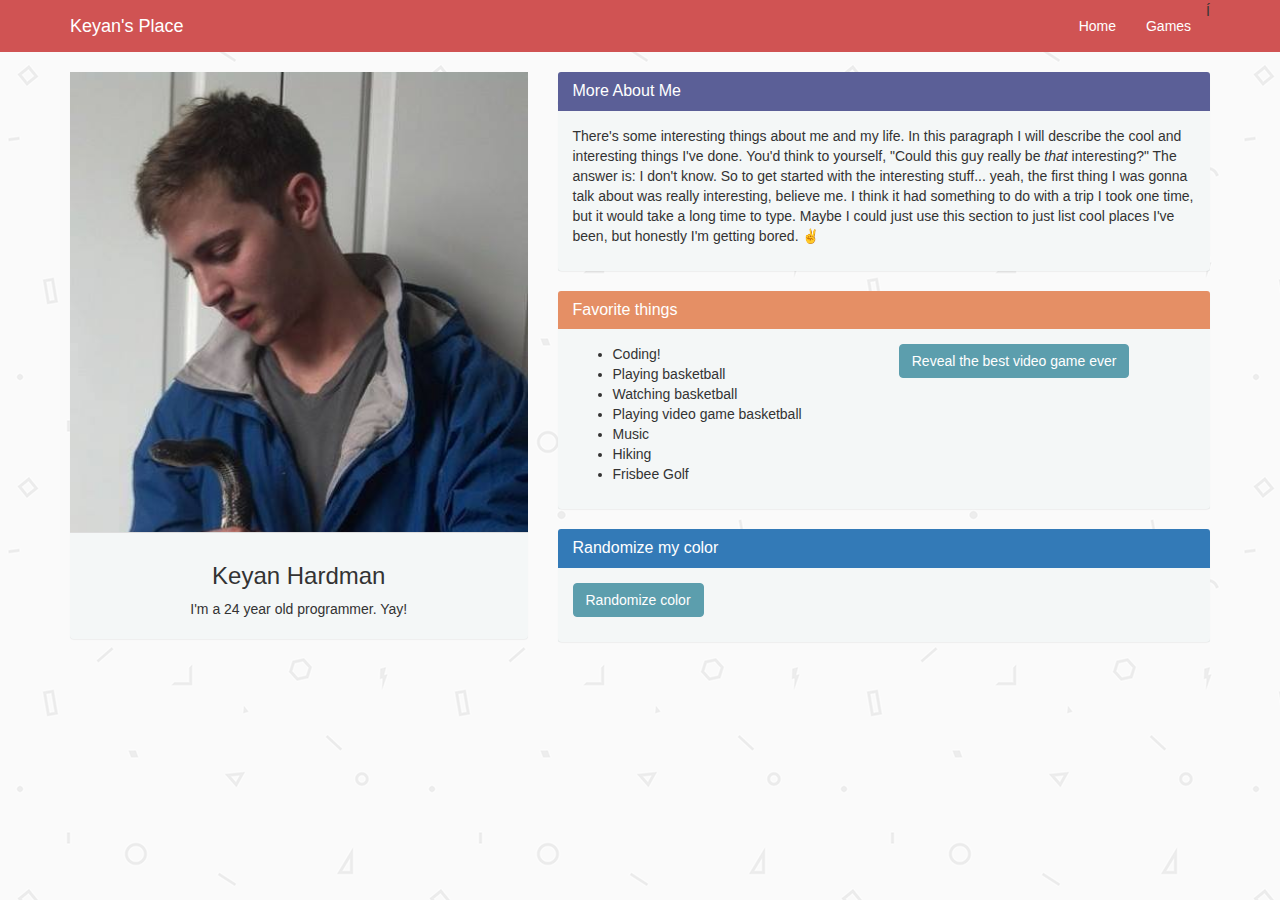
<file: index.html>
<!DOCTYPE html>
<html lang="en">

<head>
    <meta charset="utf-8">
    <meta http-equiv="X-UA-Compatible" content="IE=edge">
    <meta name="viewport" content="width=device-width, initial-scale=1">
    <!-- The above 3 meta tags *must* come first in the head; any other head content must come *after* these tags -->
    <title>Keyan's Palce</title>

    <!-- Bootstrap -->
    <link rel="stylesheet" href="https://maxcdn.bootstrapcdn.com/bootstrap/3.3.7/css/bootstrap.min.css" integrity="sha384-BVYiiSIFeK1dGmJRAkycuHAHRg32OmUcww7on3RYdg4Va+PmSTsz/K68vbdEjh4u" crossorigin="anonymous">
    <link rel="stylesheet" href="css/global.css">
</head>

<body>

    <nav class="navbar navbar-inverse">
        <div class="container">

            <!-- Brand and toggle get grouped for better mobile display -->
            <div class="navbar-header">
                <button type="button" class="navbar-toggle collapsed" data-toggle="collapse" data-target="#bs-example-navbar-collapse-1" aria-expanded="false">
                    <span class="sr-only">Toggle navigation</span>
                    <span class="icon-bar"></span>
                    <span class="icon-bar"></span>
                    <span class="icon-bar"></span>
                </button>
                <a class="navbar-brand" href="#">Keyan's Place</a>
            </div>

            <!-- Collect the nav links, forms, and other content for toggling -->
            <div class="collapse navbar-collapse" id="bs-example-navbar-collapse-1">
                <ul class="nav navbar-nav navbar-right">
                    <li><a href="index.html">Home</a></li>
                    <li><a href="games.html">Games</a></li>Í
                </ul>
            </div>
        </div>
    </nav>

    <div class="container">
        <div class="row">
            <div class="col-md-5">
                <div class="panel panel-default my_panel">
                    <div class="panel-body" id="me">
                    </div>
                    <div class="panel-footer">
                        <h3 id="meHeader">Keyan Hardman</h3>
                        <p id="meDescription">I'm a 24 year old programmer. Yay!</p>
                    </div>
                </div>
            </div>
            <div class="col-md-7">
                <div class="panel panel-primary">
                    <div class="panel-heading bg-secondary">
                        <h3 class="panel-title">More About Me</h3>
                    </div>
                    <div class="panel-body">
                        <p>
                            There's some interesting things about me and my life. In this paragraph I will describe the cool and interesting things I've done. You'd think to yourself, "Could this guy really be <i>that</i> interesting?" The answer is:
                            I don't know. So to get started with the interesting stuff... yeah, the first thing I was gonna talk about was really interesting, believe me. I think it had something to do with a trip I took one time, but it would take a
                            long time to type. Maybe I could just use this section to just list cool places I've been, but honestly I'm getting bored. ✌️
                        </p>
                    </div>
                </div>
                <div class="panel panel-primary">
                    <div class="panel-heading bg-three">
                        <h3 class="panel-title">Favorite things</h3>
                    </div>
                    <div class="panel-body">
                        <div class="row">
                            <div class="col-xs-6">
                                <ul>
                                    <li>Coding!</li>
                                    <li>Playing basketball</li>
                                    <li>Watching basketball</li>
                                    <li>Playing video game basketball</li>
                                    <li>Music</li>
                                    <li>Hiking</li>
                                    <li>Frisbee Golf</li>
                                </ul>
                            </div>
                            <div class="col-xs-6">
                                <button id="favoriteGame" class="btn btn-primary">Reveal the best video game ever</button>
                            </div>
                        </div>
                    </div>
                </div>
                <div class="panel panel-primary">
                    <div class="panel-heading bg-four" id="changeMyColor">
                        <h3 class="panel-title">Randomize my color</h3>
                    </div>
                    <div class="panel-body">
                        <p>
                            <button id="changeColorButton" class="btn btn-primary">Randomize color</button>
                        </p>
                    </div>
                </div>
            </div>
        </div>
    </div>

    <!-- jQuery (necessary for Bootstrap's JavaScript plugins) -->
    <script src="https://ajax.googleapis.com/ajax/libs/jquery/1.12.4/jquery.min.js"></script>
    <!-- Include all compiled plugins (below), or include individual files as needed -->
    <script src="https://maxcdn.bootstrapcdn.com/bootstrap/3.3.7/js/bootstrap.min.js" integrity="sha384-Tc5IQib027qvyjSMfHjOMaLkfuWVxZxUPnCJA7l2mCWNIpG9mGCD8wGNIcPD7Txa" crossorigin="anonymous"></script>
    <script src="js/index.js"></script>
</body>

</html>
</file>
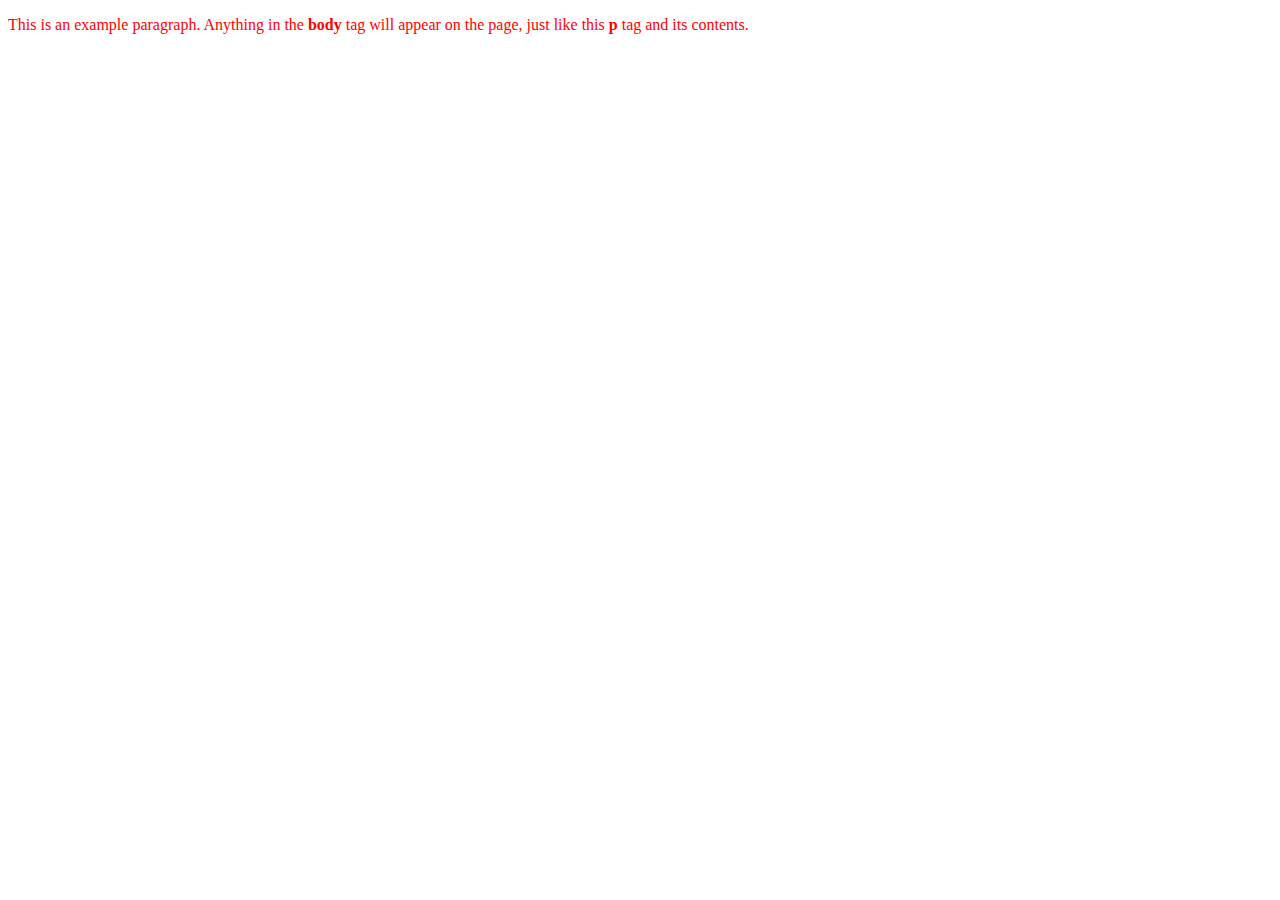
<file: new_project/index.html>
<!doctype html>
<html>
  <head>
    <link rel="stylesheet" href="index.css">
    <script src="index.js"></script>
    <title>This is the title of the webpage!</title>
  </head>
  <body>
    <p class="red">This is an example paragraph. Anything in the <strong>body</strong> tag will appear on the page, just like this <strong>p</strong> tag and its contents.</p>
  </body>
</html>
</file>
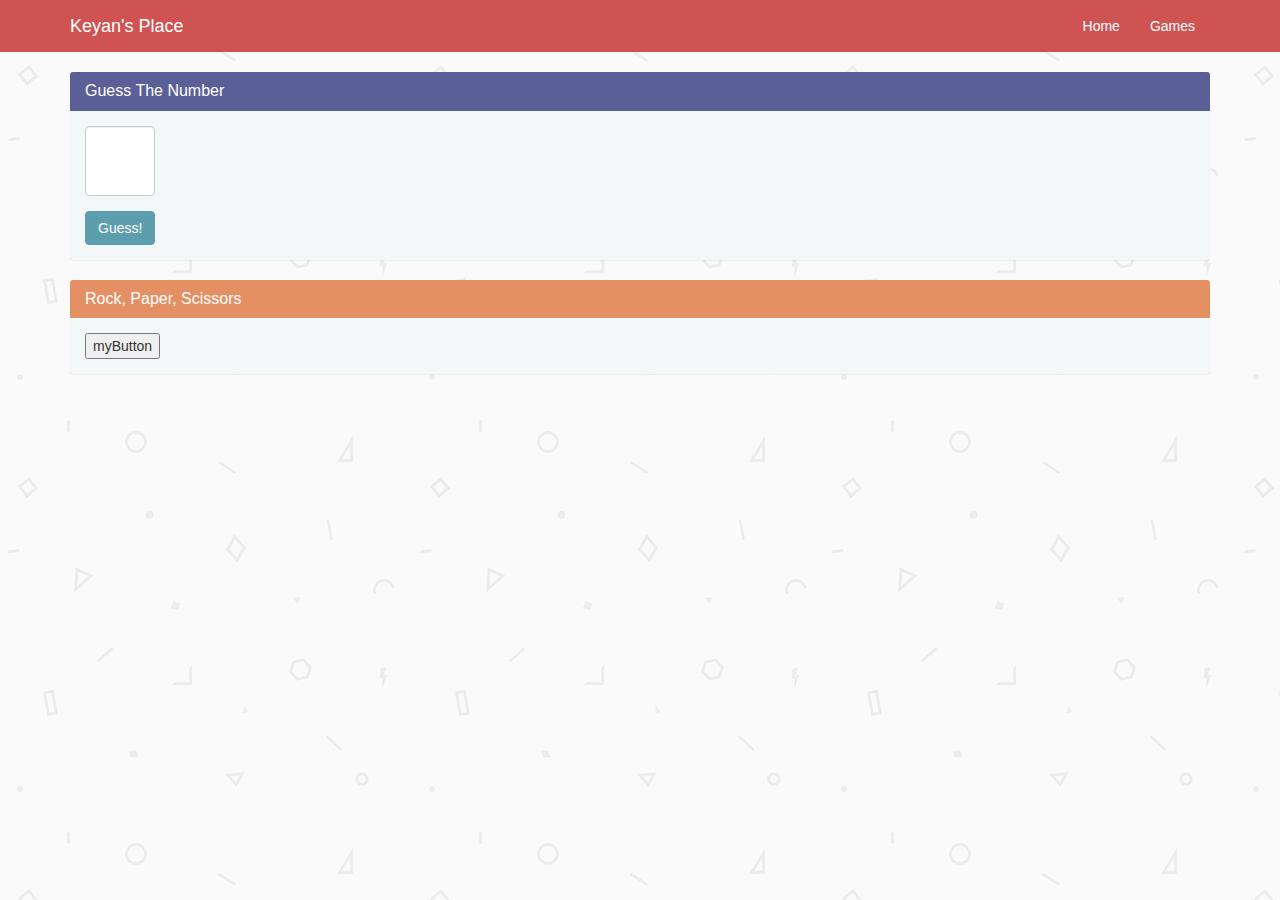
<file: games.html>
<!DOCTYPE html>
<html lang="en">

<head>
    <meta charset="utf-8">
    <meta http-equiv="X-UA-Compatible" content="IE=edge">
    <meta name="viewport" content="width=device-width, initial-scale=1">
    <!-- The above 3 meta tags *must* come first in the head; any other head content must come *after* these tags -->
    <title>Keyan's Palce</title>

    <!-- Bootstrap -->
    <link rel="stylesheet" href="https://maxcdn.bootstrapcdn.com/bootstrap/3.3.7/css/bootstrap.min.css" integrity="sha384-BVYiiSIFeK1dGmJRAkycuHAHRg32OmUcww7on3RYdg4Va+PmSTsz/K68vbdEjh4u" crossorigin="anonymous">
    <link rel="stylesheet" href="css/global.css">
</head>

<body>
    <nav class="navbar navbar-inverse">
        <!-- Brand and toggle get grouped for better mobile display -->
        <div class="container">

            <div class="navbar-header">
                <button type="button" class="navbar-toggle collapsed" data-toggle="collapse" data-target="#bs-example-navbar-collapse-1" aria-expanded="false">
                    <span class="sr-only">Toggle navigation</span>
                    <span class="icon-bar"></span>
                    <span class="icon-bar"></span>
                    <span class="icon-bar"></span>
                </button>
                <a class="navbar-brand" href="#">Keyan's Place</a>
            </div>

            <!-- Collect the nav links, forms, and other content for toggling -->
            <div class="collapse navbar-collapse" id="bs-example-navbar-collapse-1">
                <ul class="nav navbar-nav navbar-right">
                    <li><a href="index.html">Home</a></li>
                    <li><a href="games.html">Games</a></li>
                </ul>
            </div>
        </div>
        <!-- /.container-fluid -->
    </nav>

    <div class="container">
        <div class="row">
            <div class="col-md-12">
                <div class="panel panel-primary">
                    <div class="panel-heading bg-secondary">
                        <h3 class="panel-title">Guess The Number</h3>
                    </div>
                    <div class="panel-body">
                        <div class="row">
                            <div class="col-xs-2">
                                <form id="guessingGameForm">
                                    <div class="form-group">
                                        <input type="text" class="form-control" id="guessedNumber" required>
                                    </div>
                                    <button id="submitGuess" type="submit" class="btn btn-primary">Guess!</button>
                                </form>
                            </div>
                            <div class="col-xs-10">
                                <div id="guessFeedback"></div>
                            </div>
                        </div>
                    </div>
                </div>
                <div class="panel panel-primary">
                    <div class="panel-heading bg-three">
                        <h3 class="panel-title">Rock, Paper, Scissors</h3>
                    </div>
                    <div class="panel-body">
                        <button id="objectButton">myButton</button>
                        <div id="message"></div>
                    </div>
                </div>
            </div>
        </div>
    </div>

    <!-- jQuery (necessary for Bootstrap's JavaScript plugins) -->
    <script src="https://ajax.googleapis.com/ajax/libs/jquery/1.12.4/jquery.min.js"></script>
    <!-- Include all compiled plugins (below), or include individual files as needed -->
    <script src="https://maxcdn.bootstrapcdn.com/bootstrap/3.3.7/js/bootstrap.min.js" integrity="sha384-Tc5IQib027qvyjSMfHjOMaLkfuWVxZxUPnCJA7l2mCWNIpG9mGCD8wGNIcPD7Txa" crossorigin="anonymous"></script>
    <script src="js/games.js"></script>
</body>

</html>
</file>
<file: css/global.css>
body {
    background: url(../img/geometry.png)
}

.panel {
    border: none;
}

.btn-primary {
    background-color: #5C9EAD!important;
    border-color: #5C9EAD!important;
}

.btn-primary:hover {
    background-color: #5B5F97!important;
    border-color: #5B5F97!important;
    transition: .3s;
}

.bg-primary {
    background-color: #D05353!important;
}

.panel-heading.bg-secondary {
    background-color: #5B5F97!important;
    border-color: #5B5F97!important;
}

.panel-heading.bg-three {
    background-color: #E58F65!important;
    border-color: #E58F65!important;
}

.panel-heading.bg-four {
    transition: .5s;
}

.my_panel>.panel-body {
    padding: 0px;
}

.panel-footer {
    background-color: rgba(147, 172, 181, .1);
}

.panel-body {
    background-color: rgba(147, 172, 181, .1);
}

.my_panel>.panel-body>img {
    width: 100%;
    height: 100%;
}

.my_panel>.panel-footer {
    text-align: center;
}

.navbar-inverse {
    border-radius: 0;
    border-color: #D05353;
    background-color: #D05353;
}

.navbar-inverse .navbar-brand {
    color: white;
}

.navbar-inverse .navbar-nav>li> {
    cursor: pointer
}

.navbar-inverse .navbar-nav>li>a {
    color: white;
    cursor: pointer;
    transition: .3s;
}

.navbar-inverse .navbar-nav>li>a:hover {
    color: #5C9EAD;
}


/*index*/

#me {
    background-image: url(../img/me.jpg);
    height: 460px;
    background-size: 100%;
}


/*games*/

#guessedNumber {
    width: 70px;
    height: 70px;
    font-size: 40px;
    text-align: center;
}

#guessFeedback {
    font-size: 30px;
    text-align: center;
    color: #4e4e4e;
}


/*spotify search*/

#submitSearch {
    width: 100%;
}

.searchResult {
    margin-top: 5px;
    margin-bottom: 5px;
    font-size: 20px;
}
</file>
<file: new_project/index.css>
.red {
  color: red;
}
</file>
